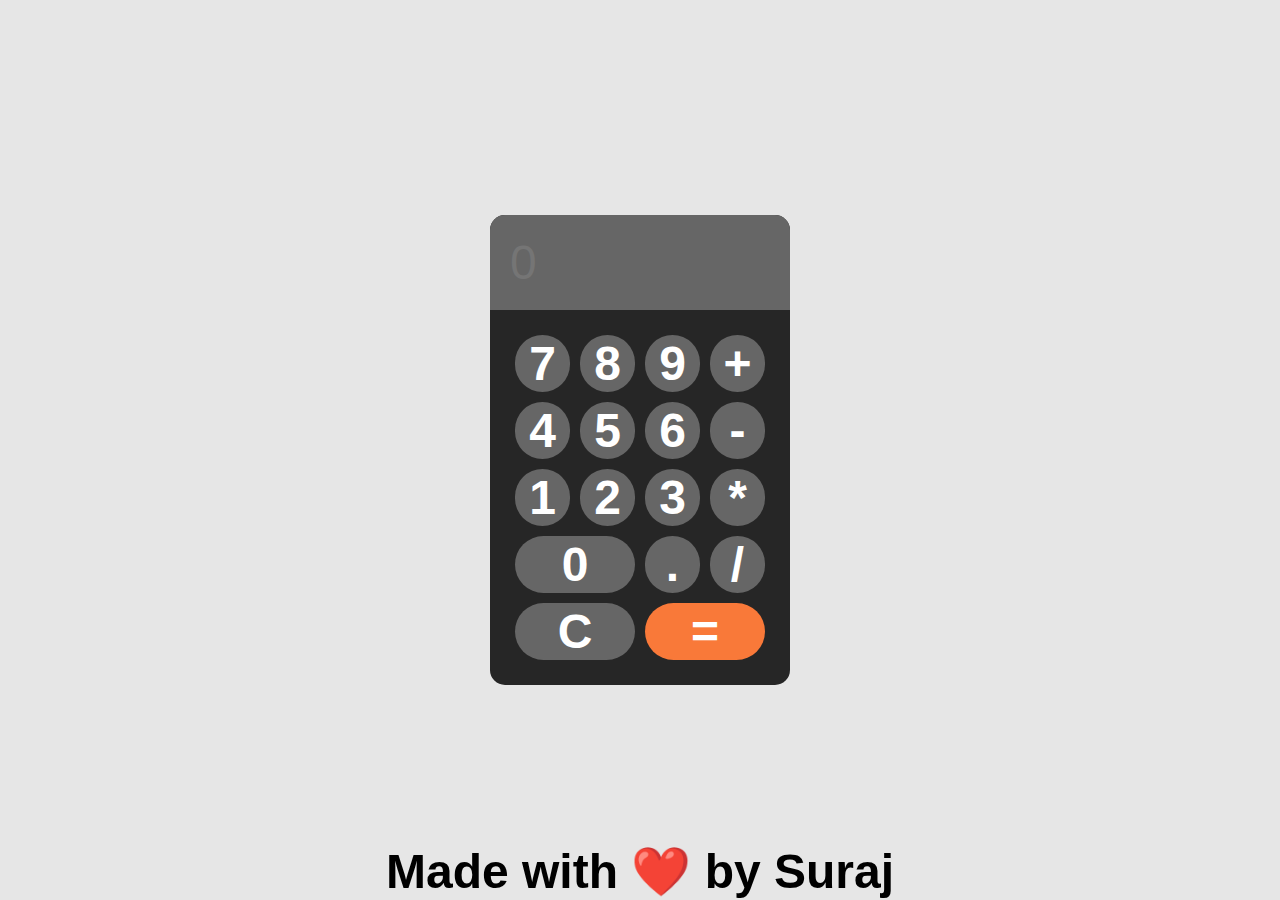
<file: calculator_Web/index.html>
<!DOCTYPE html>
<html lang="en">
  <head>
    <meta charset="UTF-8" />
    <meta name="viewport" content="width=device-width, initial-scale=1.0" />
    <title>Calculator</title>
    <link rel="icon" href="calc_Img.png" type="image/icon type" />
    <link rel="stylesheet" href="style.css" />
  </head>
  <body>
    <div id="calc">
      <input id="display" type="text" readonly placeholder="0" />
      <div id="keys">
        <button onclick="appendToDisplay('7')">7</button>
        <button onclick="appendToDisplay('8')">8</button>
        <button onclick="appendToDisplay('9')">9</button>
        <button onclick="appendToDisplay('+')">+</button>
        <button onclick="appendToDisplay('4')">4</button>
        <button onclick="appendToDisplay('5')">5</button>
        <button onclick="appendToDisplay('6')">6</button>
        <button onclick="appendToDisplay('-')">-</button>
        <button onclick="appendToDisplay('1')">1</button>
        <button onclick="appendToDisplay('2')">2</button>
        <button onclick="appendToDisplay('3')">3</button>
        <button onclick="appendToDisplay('*')">*</button>
        <button onclick="appendToDisplay('0')" class="colspan2">0</button>
        <button onclick="appendToDisplay('.')">.</button>
        <button onclick="appendToDisplay('/')">/</button>
        <button onclick="clearDisplay('C')" class="colspan2">C</button>
        <button onclick="calculate('=')" class="colspan2 red">=</button>
      </div>
    </div>
    <footer>
      <p>Made with ❤️ by Suraj</p>
    </footer>
    <script src="script.js"></script>
  </body>
</html>
</file>
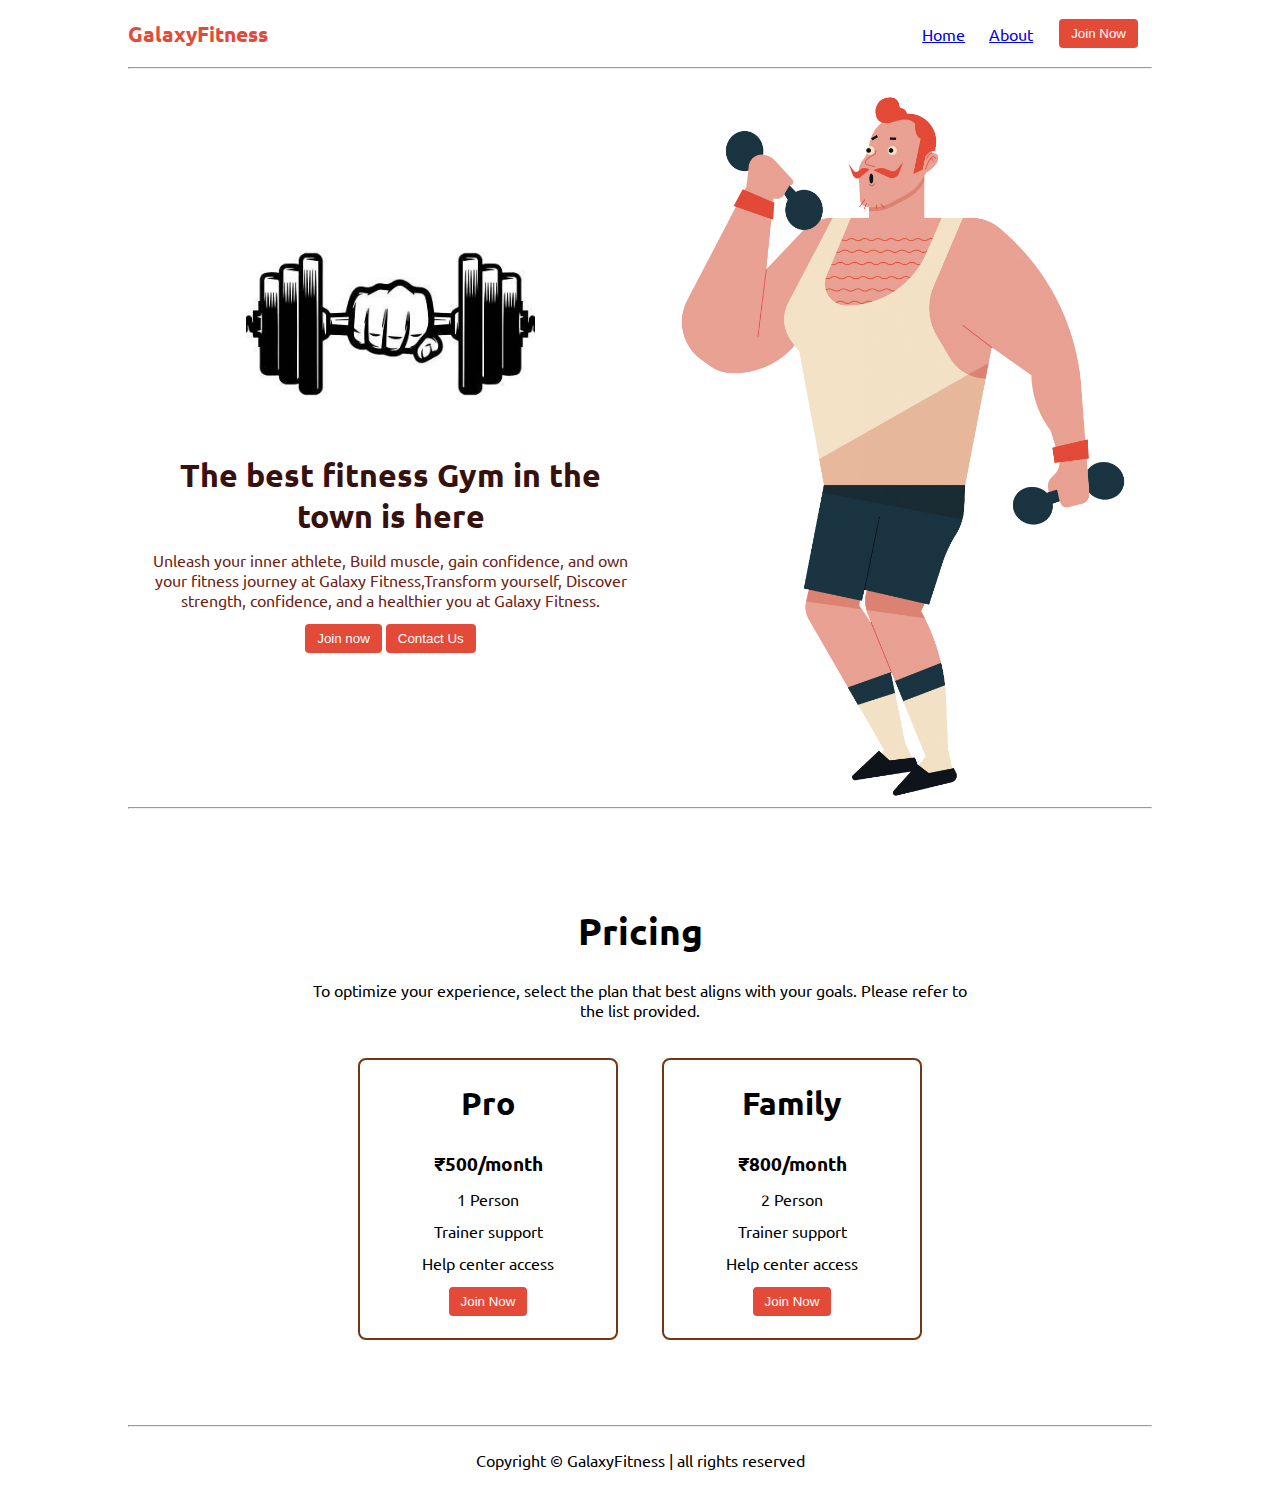
<file: Landing_page/index.html>
<!DOCTYPE html>
<html lang="en">
  <head>
    <meta charset="UTF-8" />
    <meta http-equiv="X-UA-Compatible" content="IE=edge" />
    <meta name="viewport" content="width=device-width, initial-scale=1.0" />
    <title>GalaxyFitness</title>
    <link rel="stylesheet" href="style.css" />
    <link rel="stylesheet" href="utils.css" />
  </head>

  <body class="overflow-x-hidden">
    <div class="container mx-auto">
      <header>
        <nav class="flex justify-between">
          <div class="logo font-bold flex items-center text-blue">
            GalaxyFitness
          </div>
          <ul class="navbar flex items-center">
            <li><a href="index.html">Home</a></li>
            <li><a href="about.html" target="_blank">About</a></li>
            <li><button class="btn">Join Now</button></li>
          </ul>
        </nav>
        <hr />
      </header>
      <main class="min-h-screen">
        <section class="section1">
          <div class="flex">
            <div class="topleft flex flex-col justify-center px-2">
              <div class="text-center">
                <img class="dumbellimg" src="dumbell.png" alt="dumbell Image" />
              </div>
              <h1 class="my-1 text-center">
                The best fitness Gym in the town is here
              </h1>
              <p class="text-center">
                Unleash your inner athlete, Build muscle, gain confidence, and
                own your fitness journey at Galaxy Fitness,Transform yourself,
                Discover strength, confidence, and a healthier you at Galaxy
                Fitness.
              </p>
              <div class="buttons">
                <button class="btn">Join now</button>
                <button class="btn">Contact Us</button>
              </div>
            </div>
            <div class="topright flex justify-center">
              <img class="gymimg" src="gym.png" alt="gym person image" />
            </div>
          </div>
        </section>
        <hr />
        <section class="section2">
          <h1 class="text-center my-2">Pricing</h1>
          <p class="my-2">
            To optimize your experience, select the plan that best aligns with
            your goals. Please refer to the list provided.
          </p>
          <div class="boxes flex justify-center">
            <div class="box">
              <h2>Pro</h2>
              <ul>
                <li class="highlighted">₹500/month</li>
                <li>1 Person</li>
                <li>Trainer support</li>
                <li>Help center access</li>
                <li><button class="btn">Join Now</button></li>
              </ul>
            </div>
            <div class="box">
              <h2>Family</h2>
              <ul>
                <li class="highlighted">₹800/month</li>
                <li>2 Person</li>
                <li>Trainer support</li>
                <li>Help center access</li>
                <li><button class="btn">Join Now</button></li>
              </ul>
            </div>
          </div>
        </section>
        <hr />
      </main>
      <footer>Copyright &copy; GalaxyFitness | all rights reserved</footer>
    </div>
  </body>
</html>
</file>
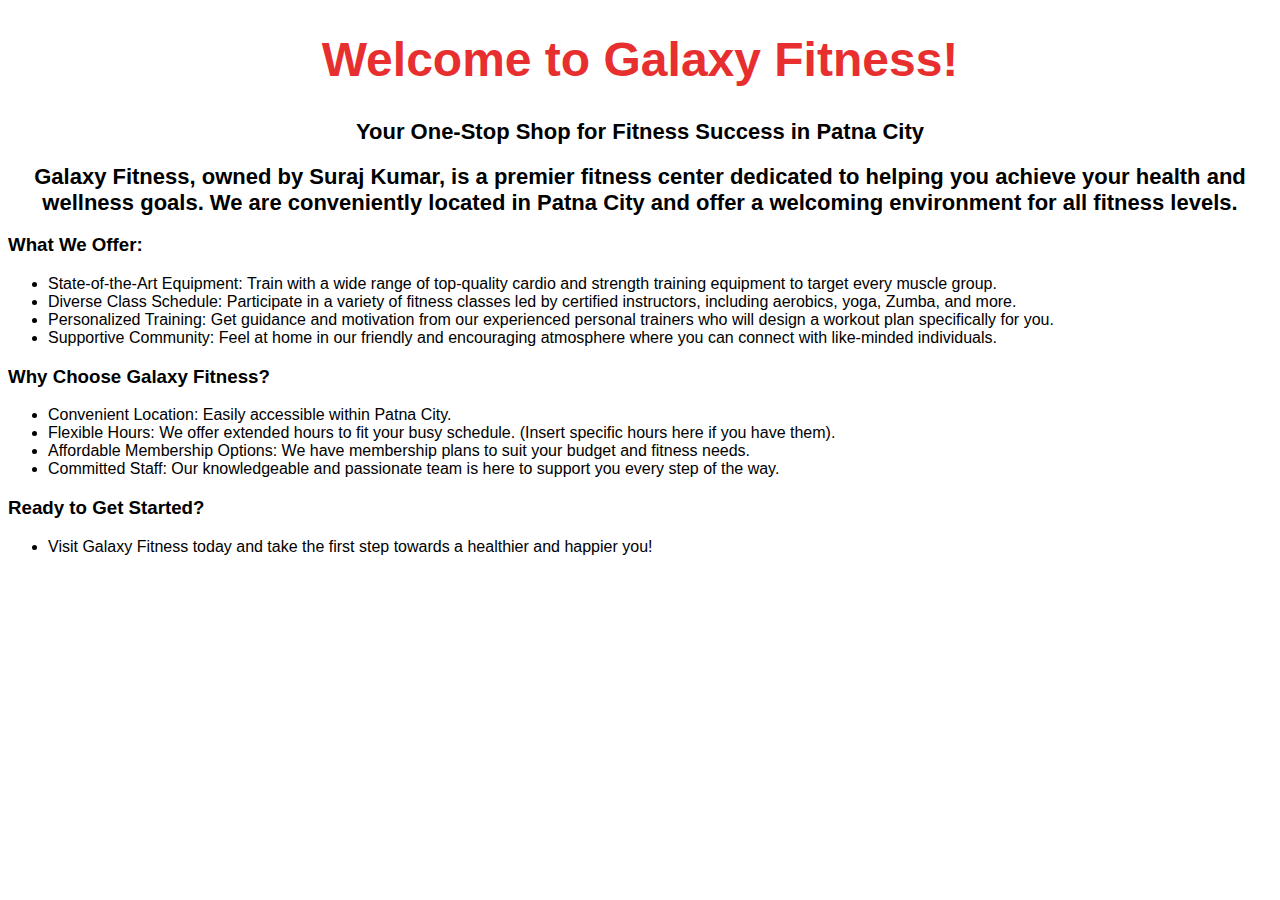
<file: Landing_page/about.html>
<!DOCTYPE html>
<html lang="en">
  <head>
    <meta charset="UTF-8" />
    <meta name="viewport" content="width=device-width, initial-scale=1.0" />
    <title>About | GalaxyFitness</title>
    <style>
        body{
            font-family:sans-serif;
        }
      h1 {
        color: rgb(232, 47, 47);
        font-family: sans-serif;
        font-size: 3em;
        text-align: center;
      }
      h2{
        text-align: center;
        font-size: 22px;
      }
    </style>
  </head>
  <body>
    <h1>Welcome to Galaxy Fitness!</h1>
    <h2>Your One-Stop Shop for Fitness Success in Patna City<h2>
    <h2> Galaxy Fitness, owned by Suraj Kumar, is a premier fitness center dedicated to helping you achieve your health and wellness goals. We are conveniently located in Patna City and offer a welcoming environment for all fitness levels.</h2>
    <h3>What We Offer:</h3>
        <ul>
            <li>State-of-the-Art Equipment: Train with a wide range of top-quality cardio and strength training equipment to target every muscle group.</li>
            <li>Diverse Class Schedule: Participate in a variety of fitness classes led by certified instructors, including aerobics, yoga, Zumba, and more.</li>
            <li> Personalized Training: Get guidance and motivation from our experienced personal trainers who will design a workout plan specifically for you.</li>
            <li>Supportive Community: Feel at home in our friendly and encouraging atmosphere where you can connect with like-minded individuals.</li>
        </ul>
        
        <h3>Why Choose Galaxy Fitness?</h3>
        <ul>
            <li> Convenient Location: Easily accessible within Patna City.</li>
            <li> Flexible Hours: We offer extended hours to fit your busy schedule. (Insert specific hours here if you have them).</li>
            <li>Affordable Membership Options: We have membership plans to suit your budget and fitness needs.</li>
            <li> Committed Staff: Our knowledgeable and passionate team is here to support you every step of the way.</li>
        </ul>
       
        <h3>Ready to Get Started?</h3>
        
        <ul>
          <li>Visit Galaxy Fitness today and take the first step towards a healthier and happier you!</li>
        </ul>
  </body>
</html>
</file>
<file: calculator_Web/style.css>
body {
  font-family: sans-serif;
  margin: 0;
  display: flex;
  justify-content: center;
  align-items: center;
  height: 100vh;
  background-color: hsl(0, 0%, 90%);
}

#calc {
  max-width: 300px;
  overflow: hidden;
  border-radius: 15px;
  background-color: hsl(0, 0%, 15%);
}

#display {
  color: white;
  width: 100%;
  padding: 20px;
  font-size: 3rem;
  text-align: left;
  border: none;
  background-color: hsl(0, 0%, 40%);
}
#keys {
  display: grid;
  grid-template-columns: repeat(4, 1fr);
  gap: 10px;
  padding: 25px;
}
#keys .colspan2 {
  grid-column: span 2;
}

button {
  font-family: sans-serif;
  border-radius: 50px;
  border: none;
  background-color: hsl(0, 0%, 40%);
  color: white;
  font-size: 3rem;
  font-weight: bold;
  cursor: pointer;
}

button:hover {
  background-color: hsl(0, 0%, 25%);
}
button:active {
  background-color: hsl(0, 0%, 20%);
}

#keys .red {
  background-color: hsl(20, 94%, 60%);
}
#keys .red:hover {
  background-color: hsl(20, 85%, 40%);
}
#keys .red:active {
  background-color: hsl(20, 98%, 48%);
}

footer {
  position: fixed;
  bottom: 0px;
  margin-bottom: 0px;
}

footer p {
  font-family: sans-serif;
  color: black;
  font-size: 3rem;
  font-weight: bold;
  text-align: center;
  margin: 0 0;
}
</file>
<file: Landing_page/style.css>
@import url("https://fonts.googleapis.com/css2?family=Ubuntu:wght@300&display=swap");

* {
  margin: 0;
  padding: 0;
}

.container {
  max-width: 80vw;
  font-family: "Ubuntu", sans-serif;
}

.navbar {
  display: flex;
  height: 67px;
}
.navbar li {
  list-style: none;
  margin: 0 12px;
}

.topleft {
  width: 50%;
}

.topright {
  width: 50%;
}

.section1 {
  max-height: 100vh;
  color: #711e15;
}

.section1 h1 {
  color: #37110d;
  font-size: 2rem;
}

.logo {
  font-size: 1.3rem;
}

.dumbellimg {
  width: 289px;
}

.topright .gymimg {
  width: 466px;
}

.section2 {
  padding: 73px;
}

.section2 h1 {
  font-size: 2.3rem;
}

.section2 p {
  padding: 0 8vw;
  text-align: center;
}

.box {
  padding: 8px 0;
  margin: 12px 22px;
  min-width: 20vw;
  border: 2px solid rgb(120, 54, 16);
  border-radius: 8px;
  text-align: center;
}

.box h2 {
  font-size: 2rem;
  padding: 15px 0;
}

.highlighted {
  font-size: 1.2rem;
  font-weight: bolder;
}

.box ul {
  list-style-type: none;
}

.box ul li {
  margin: 12px 2px;
}

.plantable {
  display: flex;
  justify-content: center;
  align-items: center;
}

.section3 table {
  width: 100%;
  margin-bottom: 140px;
  margin-top: 20px;
  border-collapse: collapse;
}

.section3 table th {
  width: 23vw;
  border-bottom: 2px solid black;
  padding: 15px 0;
}

.section3 table td {
  border-bottom: 2px solid black;
}

.section3 h1 {
  font-size: 2.3rem;
}

.section3 {
  padding: 73px;
}

footer {
  padding: 23px;
  text-align: center;
}
.buttons {
  display: flex;
  justify-content: center;
  align-items: center;
  margin: 12px;
}

.deal {
  font-size: 1.2rem;
  font-weight: bolder;
  margin: 12px 0;
}
</file>
<file: Landing_page/utils.css>
.min-h-screen {
  min-height: 100vh;
}

.bg-red {
  background-color: red;
}

.mx-auto {
  margin-left: auto;
  margin-right: auto;
}

.flex {
  display: flex;
}

.items-center {
  align-items: center;
}

.justify-between {
  justify-content: space-between;
}

.justify-center {
  justify-content: center;
}

.flex-col {
  flex-direction: column;
}

.font-bold {
  font-weight: bolder;
}

.my-1 {
  margin-top: 13px;
  margin-bottom: 13px;
}

.my-2 {
  margin-top: 26px;
  margin-bottom: 26px;
}

.px-2 {
  padding-left: 13px;
  padding-right: 13px;
}

.text-blue {
  color: rgb(227 74 56);
}

.btn {
  padding: 7px 12px;
  border: 2px solid white;
  border-radius: 6px;
  cursor: pointer;
  color: white;
  background-color: rgb(227 74 56);
}

.overflow-x-hidden {
  overflow-x: hidden;
}

.text-center {
  text-align: center;
}
</file>
